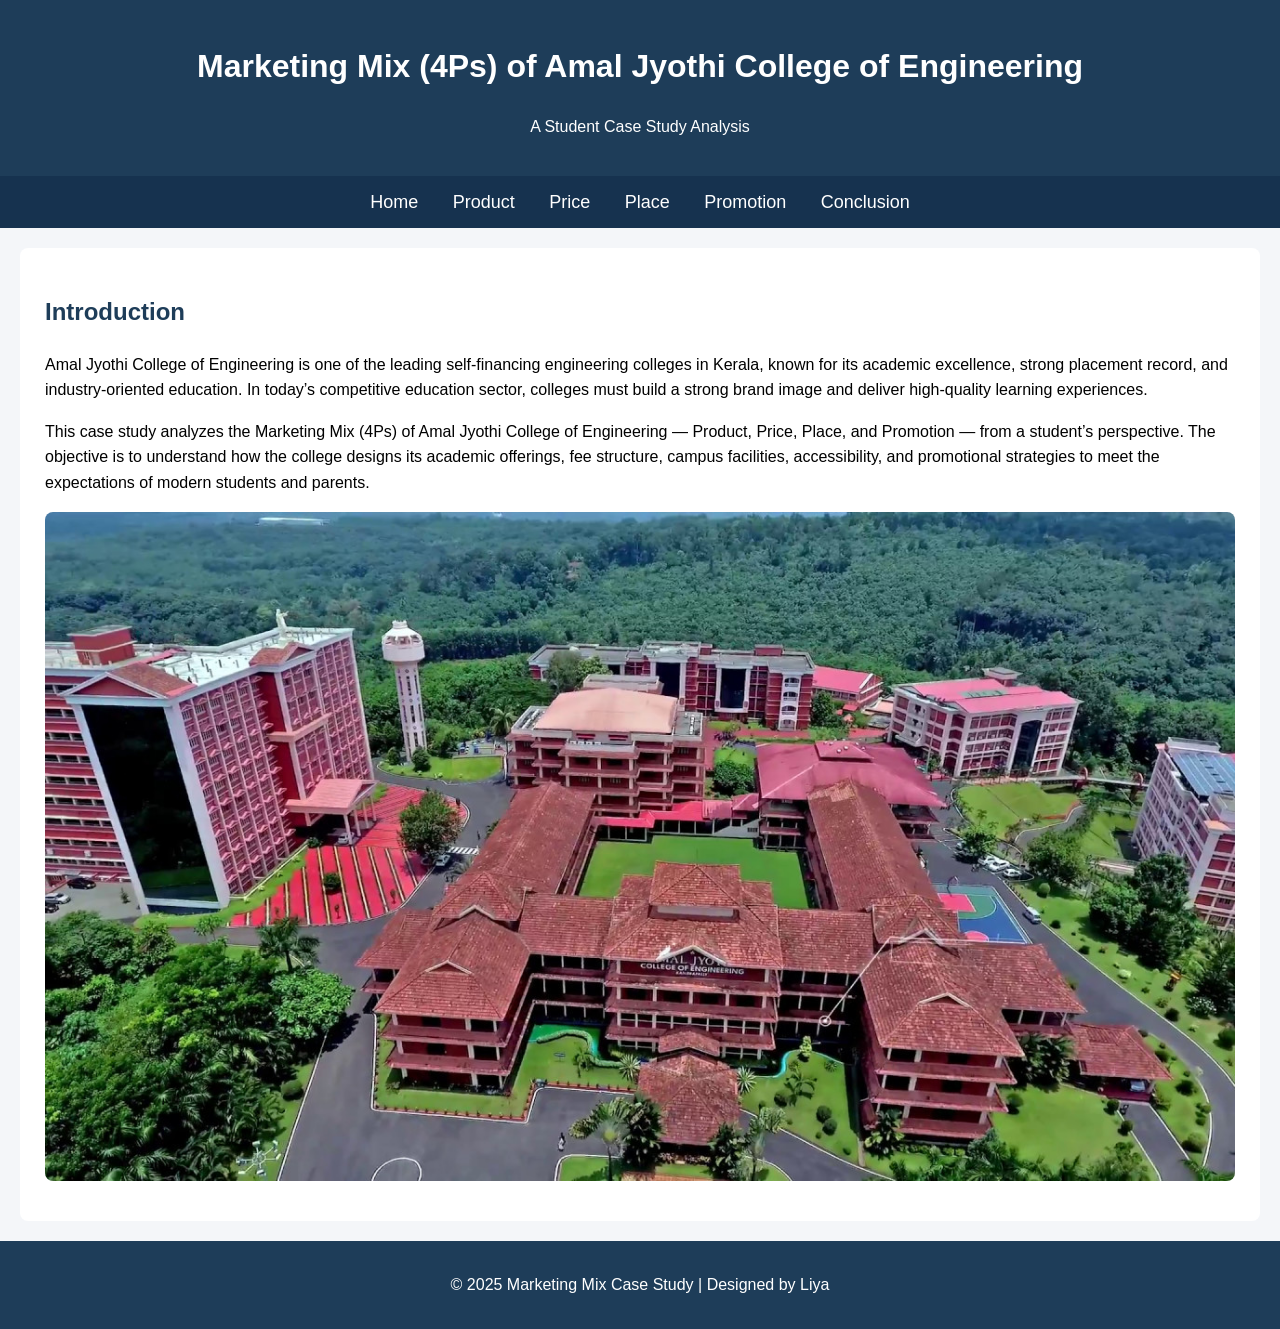
<file: index.html>
<html>
<head>
    <title>Marketing Mix Case Study - My College</title>
    <link rel="stylesheet" href="style.css">
    <link rel="icon" href="favicon.png">
</head>
<body>

<header>
    <h1>Marketing Mix (4Ps) of Amal Jyothi College of Engineering </h1>
    <p>A Student Case Study Analysis</p>
</header>

<nav>
    <a href="index.html">Home</a>
    <a href="product.html">Product</a>
    <a href="price.html">Price</a>
    <a href="place.html">Place</a>
    <a href="promotion.html">Promotion</a>
    <a href="suggestions.html">Conclusion</a>
</nav>

<section>
    <h2>Introduction</h2>
    
    <p>
        Amal Jyothi College of Engineering is one of the leading self-financing engineering colleges in Kerala,
        known for its academic excellence, strong placement record, and industry-oriented education.
        In today’s competitive education sector, colleges must build a strong brand image and deliver
        high-quality learning experiences.
    </p>

    <p>
        This case study analyzes the Marketing Mix (4Ps) of Amal Jyothi College of Engineering — Product,
        Price, Place, and Promotion — from a student’s perspective. The objective is to understand how
        the college designs its academic offerings, fee structure, campus facilities, accessibility,
        and promotional strategies to meet the expectations of modern students and parents.
    </p>

    <img src="campus.jpg" alt="College Campus">
    
</section>

<footer>
    <p>© 2025 Marketing Mix Case Study | Designed by Liya</p>
</footer>

</body>
</html>
</file>
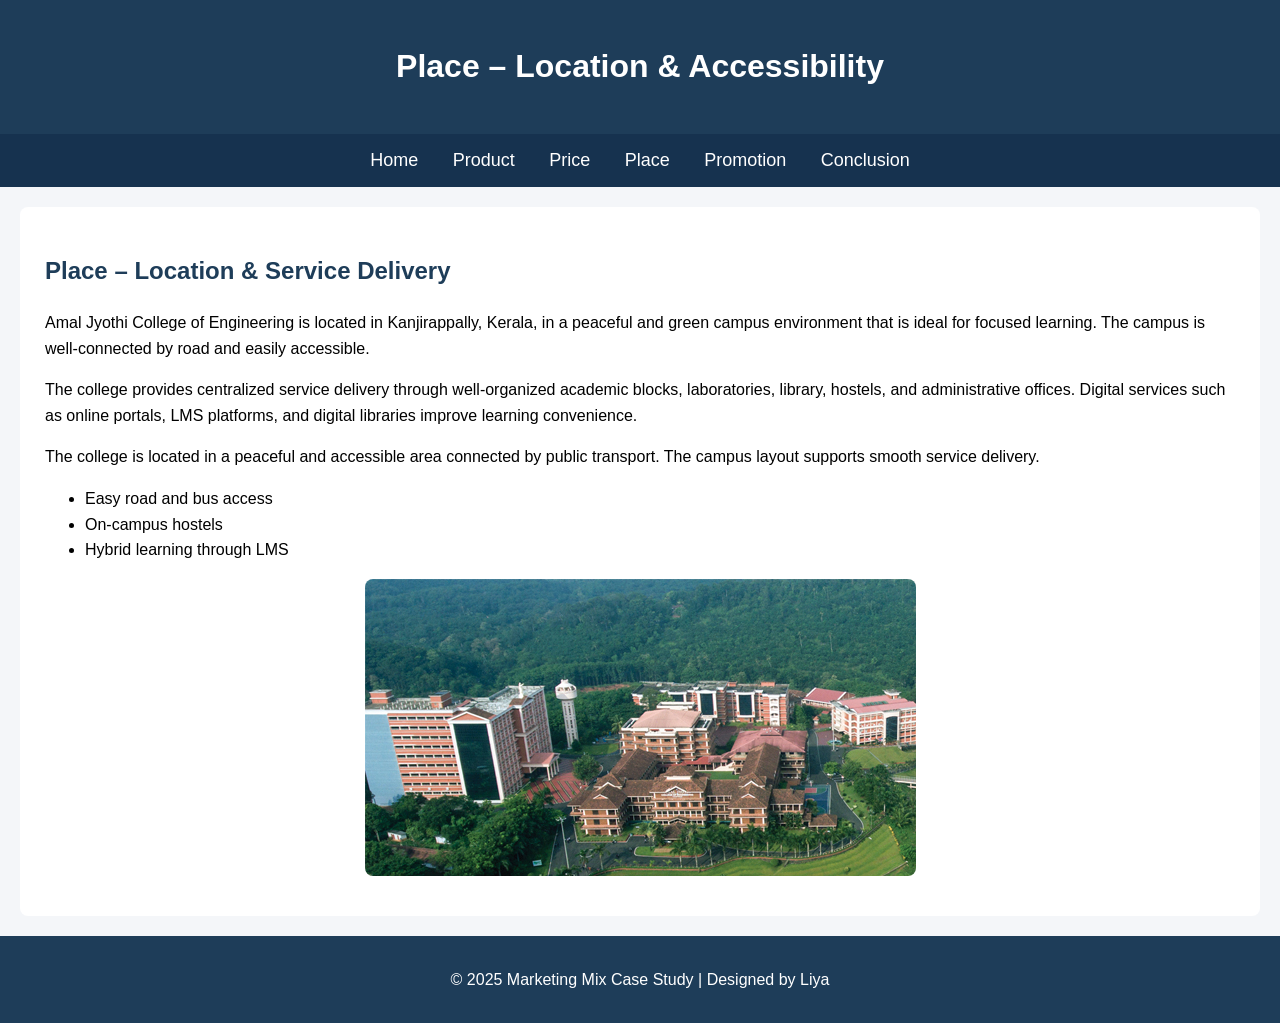
<file: place.html>
<!DOCTYPE html>
<html>
<head>
    <title>Place - Marketing Mix</title>
    <link rel="stylesheet" href="style.css">
</head>
<body>

<header><h1>Place – Location & Accessibility</h1></header>

<nav>
     <a href="index.html">Home</a>
    <a href="product.html">Product</a>
    <a href="price.html">Price</a>
    <a href="place.html">Place</a>
    <a href="promotion.html">Promotion</a>
    <a href="suggestions.html">Conclusion</a>
</nav>

<section>
    <h2>Place – Location & Service Delivery</h2>

 <p>
        Amal Jyothi College of Engineering is located in Kanjirappally, Kerala, in a peaceful and green
        campus environment that is ideal for focused learning. The campus is well-connected by road
        and easily accessible.
    </p>

    <p>
        The college provides centralized service delivery through well-organized academic blocks,
        laboratories, library, hostels, and administrative offices. Digital services such as online portals,
        LMS platforms, and digital libraries improve learning convenience.
    </p>

    <p>
        The college is located in a peaceful and accessible area connected by public
        transport. The campus layout supports smooth service delivery.
    </p>

    <ul>
        <li>Easy road and bus access</li>
        <li>On-campus hostels</li>
        <li>Hybrid learning through LMS</li>
    </ul>

    <img src="location.jpg">
</section>

<footer><p>© 2025 Marketing Mix Case Study | Designed by Liya</p></footer>

</body>
</html>
</file>
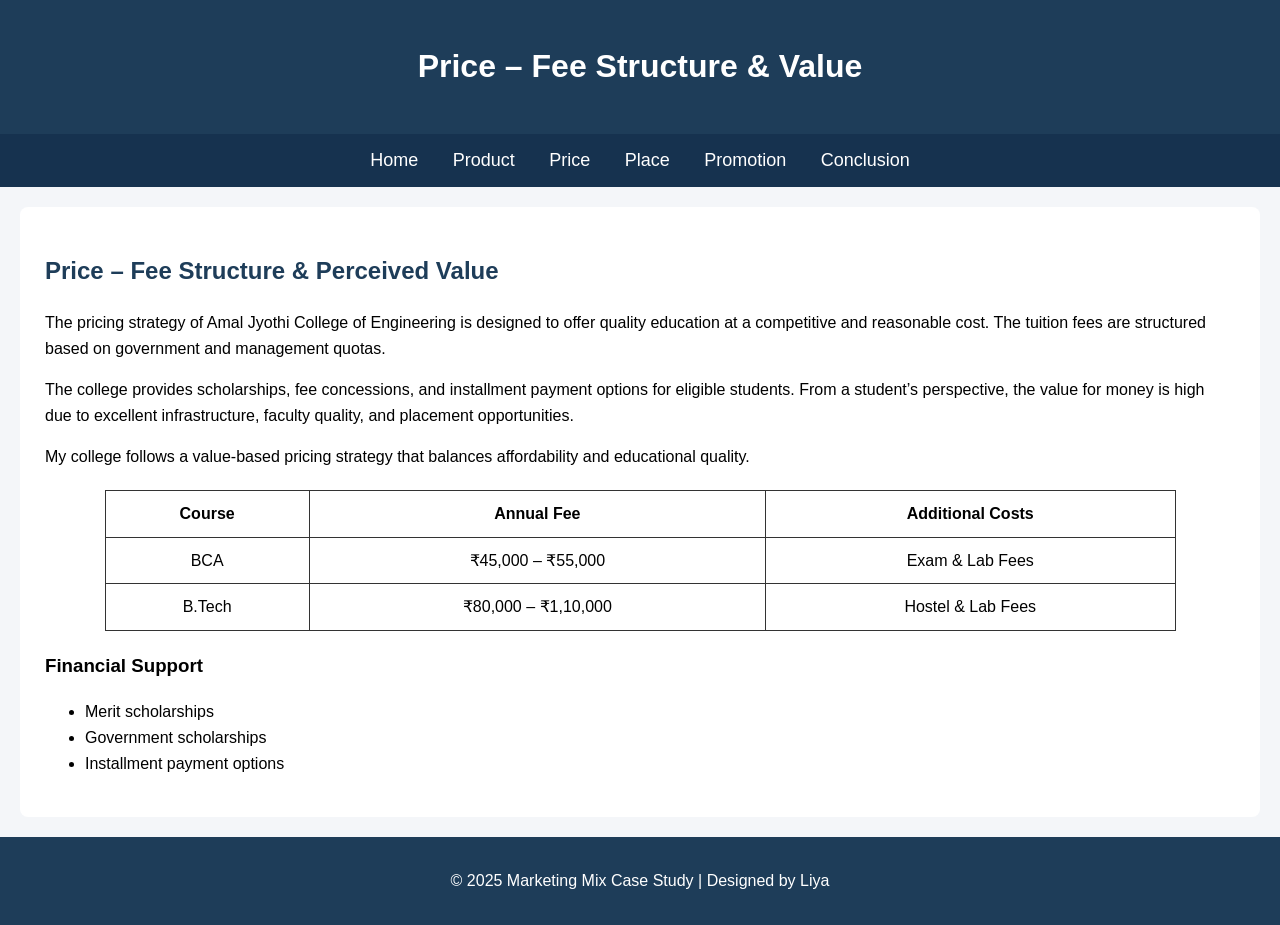
<file: price.html>
<!DOCTYPE html>
<html>
<head>
    <title>Price - Marketing Mix</title>
    <link rel="stylesheet" href="style.css">
</head>
<body>

<header><h1>Price – Fee Structure & Value</h1></header>

<nav>
     <a href="index.html">Home</a>
    <a href="product.html">Product</a>
    <a href="price.html">Price</a>
    <a href="place.html">Place</a>
    <a href="promotion.html">Promotion</a>
    <a href="suggestions.html">Conclusion</a>
</nav>

<section>
    <h2>Price – Fee Structure & Perceived Value</h2>

 <p>
        The pricing strategy of Amal Jyothi College of Engineering is designed to offer quality education
        at a competitive and reasonable cost. The tuition fees are structured based on government and
        management quotas.
    </p>

    <p>
        The college provides scholarships, fee concessions, and installment payment options for eligible
        students. From a student’s perspective, the value for money is high due to excellent infrastructure,
        faculty quality, and placement opportunities.
    </p>

    <p>
        My college follows a value-based pricing strategy that balances affordability
        and educational quality.
    </p>

    <table>
        <tr>
            <th>Course</th>
            <th>Annual Fee</th>
            <th>Additional Costs</th>
        </tr>
        <tr>
            <td>BCA</td>
            <td>₹45,000 – ₹55,000</td>
            <td>Exam & Lab Fees</td>
        </tr>
        <tr>
            <td>B.Tech</td>
            <td>₹80,000 – ₹1,10,000</td>
            <td>Hostel & Lab Fees</td>
        </tr>
    </table>

    <h3>Financial Support</h3>
    <ul>
        <li>Merit scholarships</li>
        <li>Government scholarships</li>
        <li>Installment payment options</li>
    </ul>
</section>

<footer><p>© 2025 Marketing Mix Case Study | Designed by Liya</p></footer>

</body>
</html>
</file>
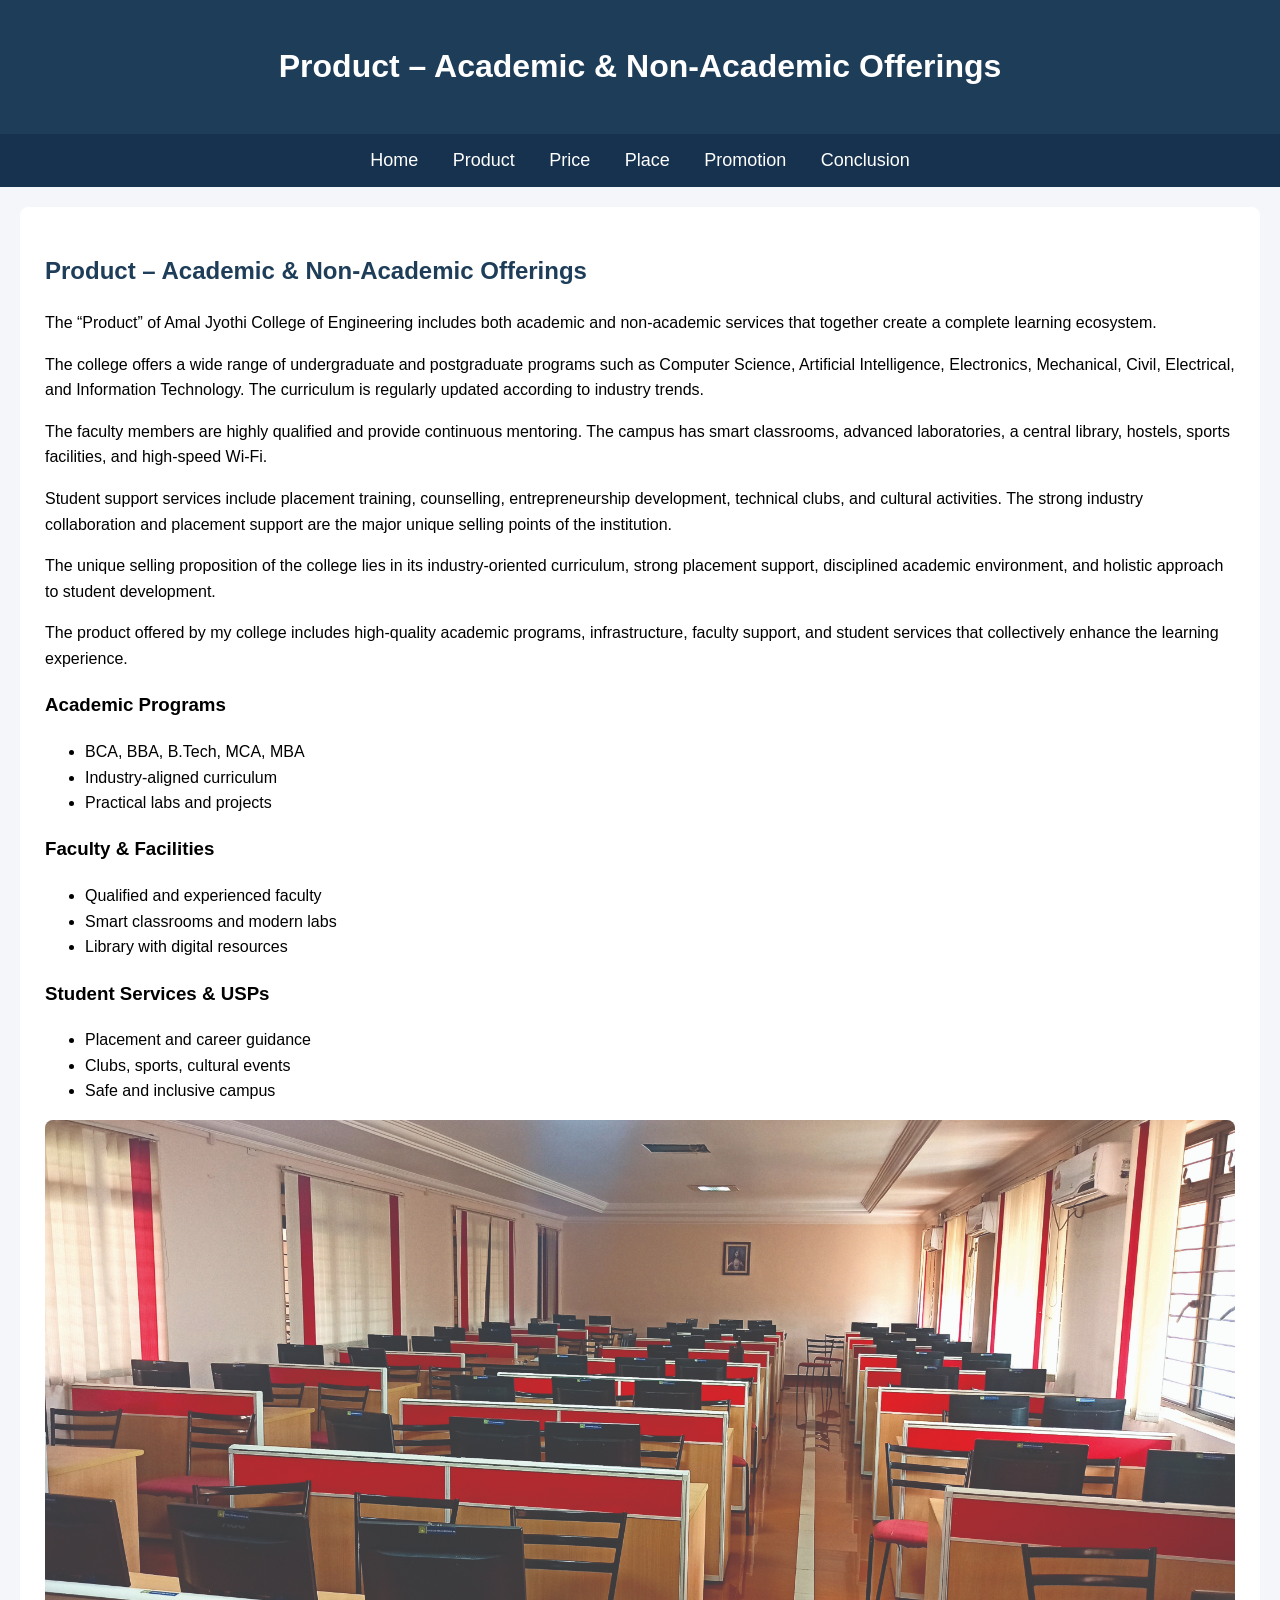
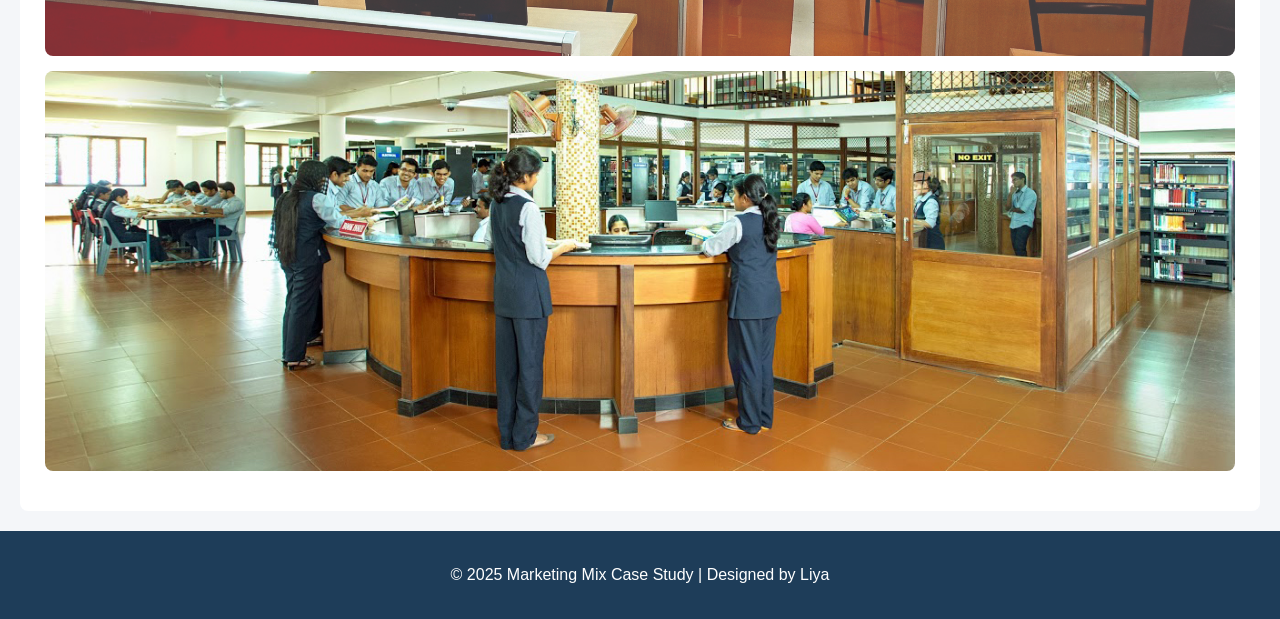
<file: product.html>
<!DOCTYPE html>
<html>
<head>
    <title>Product - Marketing Mix</title>
    <link rel="stylesheet" href="style.css">
</head>
<body>

<header><h1>Product – Academic & Non-Academic Offerings</h1></header>

<nav>
    <a href="index.html">Home</a>
    <a href="product.html">Product</a>
    <a href="price.html">Price</a>
    <a href="place.html">Place</a>
    <a href="promotion.html">Promotion</a>
    <a href="suggestions.html">Conclusion</a>
</nav>

<section>
    <h2>Product – Academic & Non-Academic Offerings</h2>


    <p>
        The “Product” of Amal Jyothi College of Engineering includes both academic and non-academic
        services that together create a complete learning ecosystem.
    </p>

    <p>
        The college offers a wide range of undergraduate and postgraduate programs such as Computer Science,
        Artificial Intelligence, Electronics, Mechanical, Civil, Electrical, and Information Technology.
        The curriculum is regularly updated according to industry trends.
    </p>

    <p>
        The faculty members are highly qualified and provide continuous mentoring. The campus has smart
        classrooms, advanced laboratories, a central library, hostels, sports facilities, and high-speed Wi-Fi.
    </p>

    <p>
        Student support services include placement training, counselling, entrepreneurship development,
        technical clubs, and cultural activities. The strong industry collaboration and placement support
        are the major unique selling points of the institution.
    </p>

<p>
The unique selling proposition of the college lies in its industry-oriented curriculum, strong placement support, disciplined academic environment, and holistic approach to student development.
</p>

    <p>
        The product offered by my college includes high-quality academic programs,
        infrastructure, faculty support, and student services that collectively
        enhance the learning experience.
    </p>

    <h3>Academic Programs</h3>
    <ul>
        <li>BCA, BBA, B.Tech, MCA, MBA</li>
        <li>Industry-aligned curriculum</li>
        <li>Practical labs and projects</li>
    </ul>

    <h3>Faculty & Facilities</h3>
    <ul>
        <li>Qualified and experienced faculty</li>
        <li>Smart classrooms and modern labs</li>
        <li>Library with digital resources</li>
    </ul>

    <h3>Student Services & USPs</h3>
    <ul>
        <li>Placement and career guidance</li>
        <li>Clubs, sports, cultural events</li>
        <li>Safe and inclusive campus</li>
    </ul>

    <img src="laboratory.jpg">
    <img src="library.jpg">
</section>

<footer><p>© 2025 Marketing Mix Case Study | Designed by Liya</p></footer>

</body>
</html>
</file>
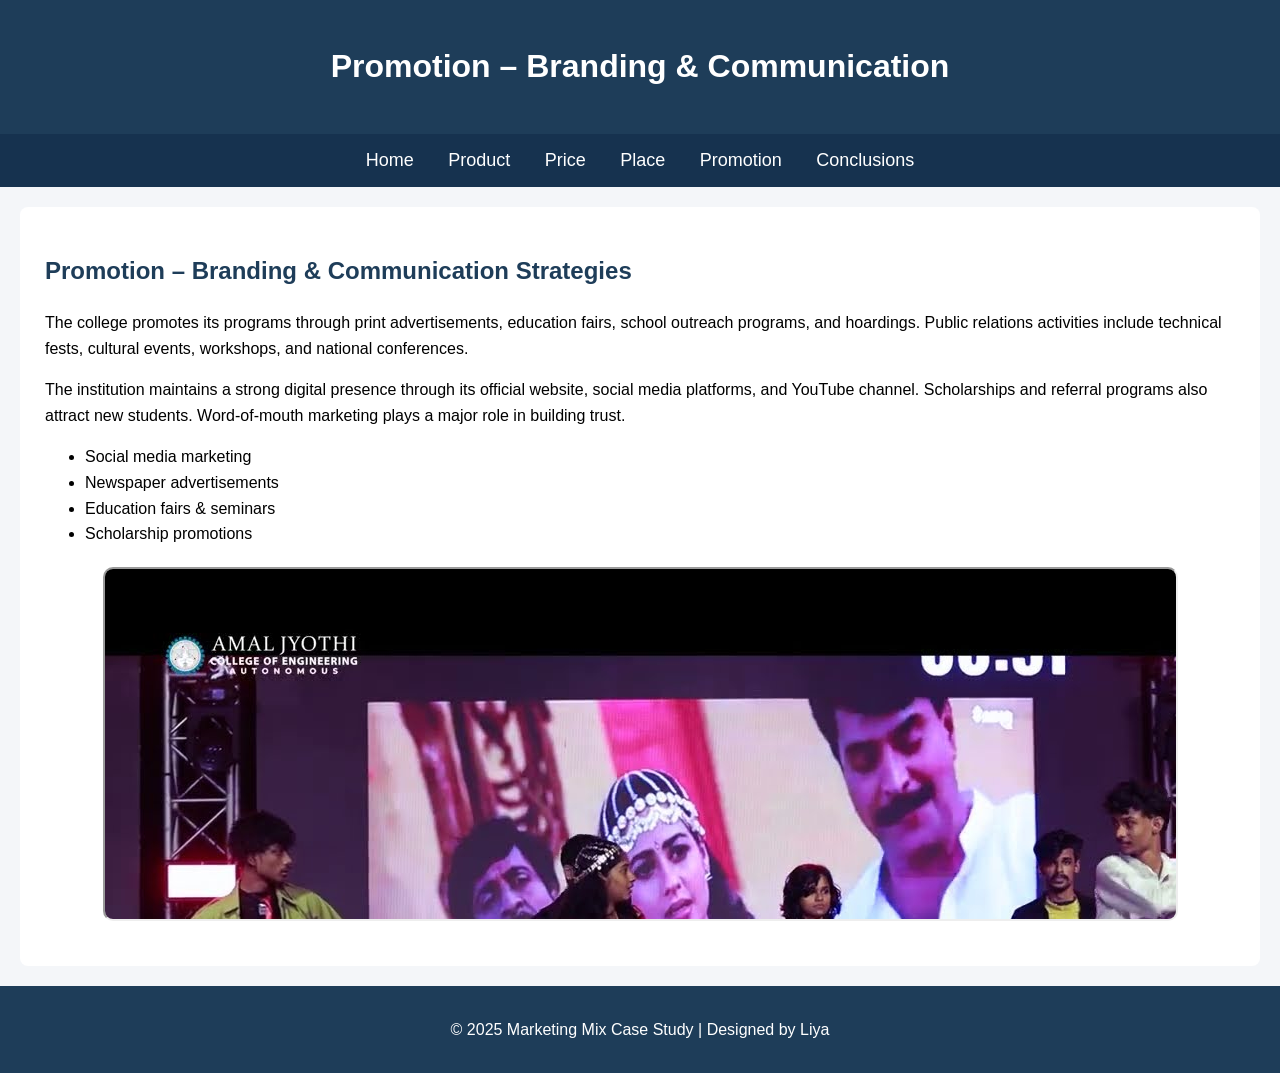
<file: promotion.html>
<!DOCTYPE html>
<html>
<head>
    <title>Promotion - Marketing Mix</title>
    <link rel="stylesheet" href="style.css">
</head>
<body>

<header><h1>Promotion – Branding & Communication</h1></header>

<nav>
    <a href="index.html">Home</a>
    <a href="product.html">Product</a>
    <a href="price.html">Price</a>
    <a href="place.html">Place</a>
    <a href="promotion.html">Promotion</a>
    <a href="suggestions.html">Conclusions</a>
</nav>

<section>
    <h2>Promotion – Branding & Communication Strategies</h2>

<p>
        The college promotes its programs through print advertisements, education fairs, school outreach
        programs, and hoardings. Public relations activities include technical fests, cultural events,
        workshops, and national conferences.
    </p>

    <p>
        The institution maintains a strong digital presence through its official website, social media
        platforms, and YouTube channel. Scholarships and referral programs also attract new students.
        Word-of-mouth marketing plays a major role in building trust.
    </p>

    <ul>
        <li>Social media marketing</li>
        <li>Newspaper advertisements</li>
        <li>Education fairs & seminars</li>
        <li>Scholarship promotions</li>
    </ul>

    <iframe src="event.jpg"></iframe>
</section>

<footer><p>© 2025 Marketing Mix Case Study | Designed by Liya</p></footer>

</body>
</html>
</file>
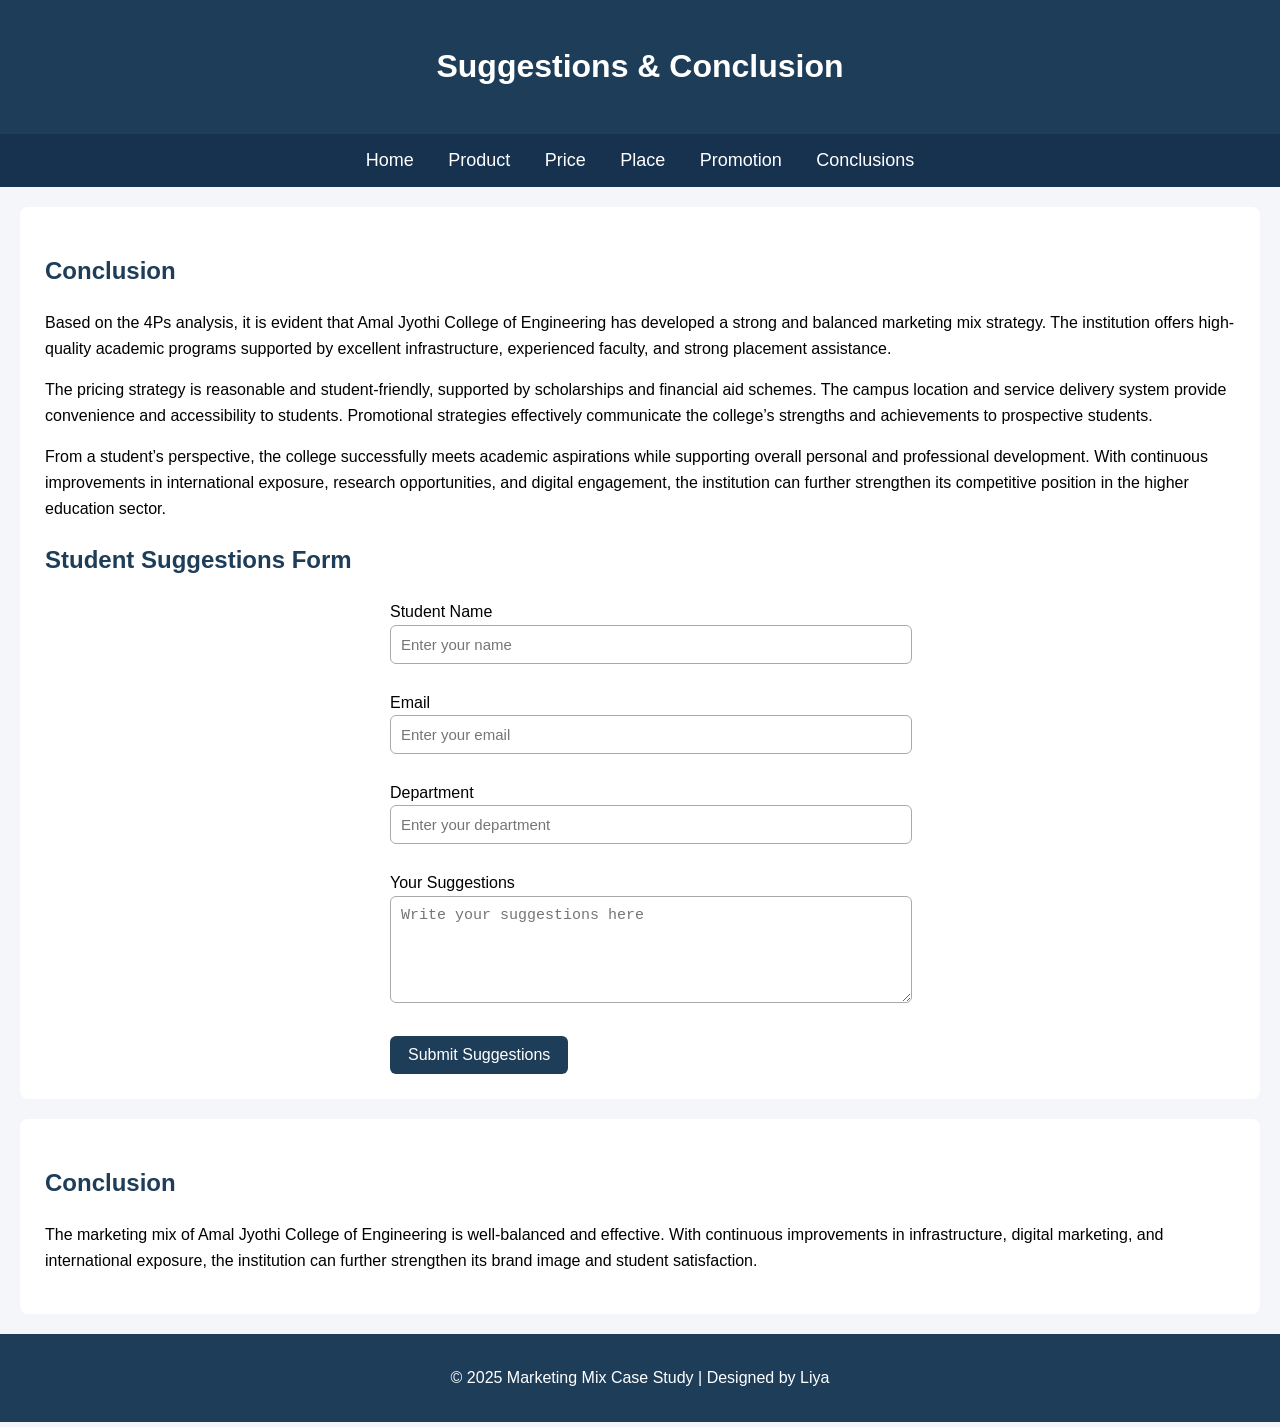
<file: suggestions.html>
<!DOCTYPE html>
<html>
<head>
    <title>Suggestions & Conclusion</title>
    <link rel="stylesheet" href="style.css">
    <link rel="icon" href="favicon.png">
    <meta name="viewport" content="width=device-width, initial-scale=1.0">
</head>
<body>

<header>
    <h1>Suggestions & Conclusion</h1>

</header>

<nav>
    <a href="index.html">Home</a>
    <a href="product.html">Product</a>
    <a href="price.html">Price</a>
    <a href="place.html">Place</a>
    <a href="promotion.html">Promotion</a>
    <a href="conclusions.html">Conclusions</a>
</nav>

<section>
    <h2>Conclusion</h2>

<p>
Based on the 4Ps analysis, it is evident that Amal Jyothi College of Engineering has developed a strong and balanced marketing mix strategy. The institution offers high-quality academic programs supported by excellent infrastructure, experienced faculty, and strong placement assistance.
</p>

<p>
The pricing strategy is reasonable and student-friendly, supported by scholarships and financial aid schemes. The campus location and service delivery system provide convenience and accessibility to students. Promotional strategies effectively communicate the college’s strengths and achievements to prospective students.
</p>

<p>
From a student’s perspective, the college successfully meets academic aspirations while supporting overall personal and professional development. With continuous improvements in international exposure, research opportunities, and digital engagement, the institution can further strengthen its competitive position in the higher education sector.
</p>

    <h2>Student Suggestions Form</h2>

    <form>
        <label>Student Name</label><br>
        <input type="text" placeholder="Enter your name" required><br><br>

        <label>Email</label><br>
        <input type="email" placeholder="Enter your email" required><br><br>

        <label>Department</label><br>
        <input type="text" placeholder="Enter your department"><br><br>

        <label>Your Suggestions</label><br>
        <textarea rows="5" placeholder="Write your suggestions here"></textarea><br><br>

        <button type="submit">Submit Suggestions</button>
    </form>
</section>

<section>
    <h2>Conclusion</h2>
    <p>
        The marketing mix of Amal Jyothi College of Engineering is well-balanced and effective.
        With continuous improvements in infrastructure, digital marketing, and international exposure,
        the institution can further strengthen its brand image and student satisfaction.
    </p>
</section>

<footer>
    <p>© 2025 Marketing Mix Case Study | Designed by Liya</p>
</footer>

</body>
</html>
</file>
<file: style.css>
body {
    font-family: Arial, Helvetica, sans-serif;
    margin: 0;
    padding: 0;
    background-color: #f4f6f9;
    line-height: 1.6;
}

header {
    background-color: #1e3d59;
    color: white;
    padding: 20px;
    text-align: center;
}

nav {
    background-color: #16324f;
    padding: 12px;
    text-align: center;
}

nav a {
    color: white;
    margin: 0 15px;
    text-decoration: none;
    font-size: 18px;
}

nav a:hover {
    text-decoration: underline;
}

section {
    background: white;
    margin: 20px;
    padding: 25px;
    border-radius: 8px;
}

h2 {
    color: #1e3d59;
}

img {
    max-width: 100%;
    display: block;
    margin: 15px auto;
    border-radius: 8px;
}

table {
    width: 90%;
    margin: 20px auto;
    border-collapse: collapse;
}

table, th, td {
    border: 1px solid #333;
}

th, td {
    padding: 10px;
    text-align: center;
}

iframe {
    width: 90%;
    height: 350px;
    display: block;
    margin: 20px auto;
    border-radius: 10px;
}

footer {
    background-color: #1e3d59;
    color: white;
    text-align: center;
    padding: 15px;
}
form {
    max-width: 500px;
    margin: auto;
}

input, textarea {
    width: 100%;
    padding: 10px;
    border-radius: 6px;
    border: 1px solid #aaa;
    font-size: 15px;
}

button {
    background: #1e3d59;
    color: white;
    padding: 10px 18px;
    border: none;
    border-radius: 6px;
    font-size: 16px;
    cursor: pointer;
}

button:hover {
    background: #16324f;
}
</file>
